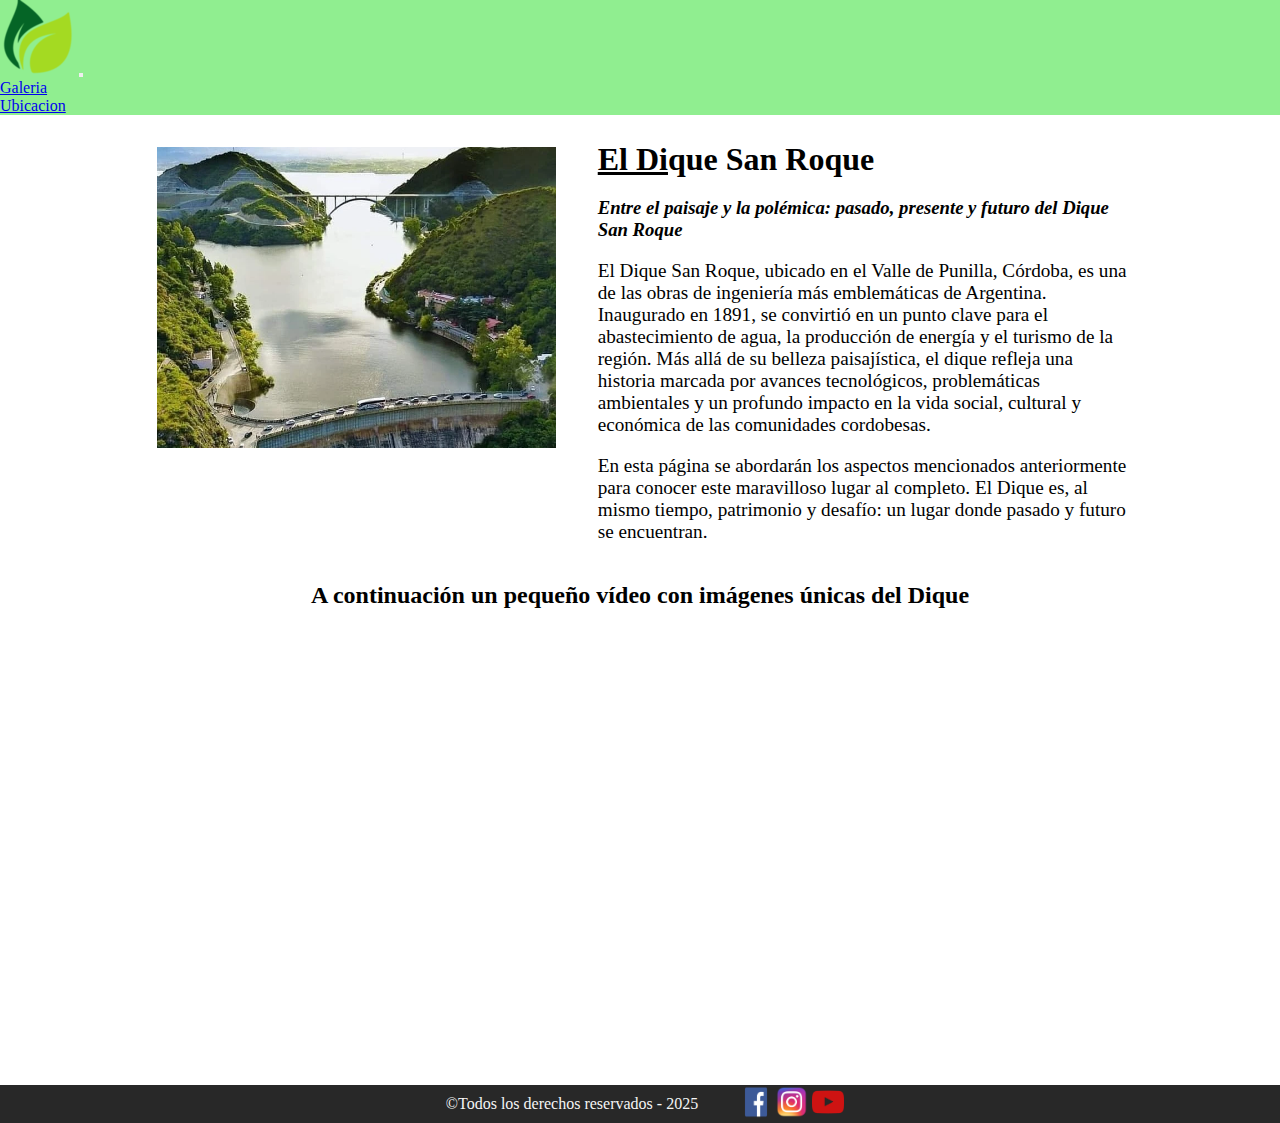
<file: index.html>
<!DOCTYPE html>
<html lang="en">
<head>
    <meta charset="UTF-8">
    <meta name="viewport" content="width=device-width, initial-scale=1.0">
    
    <!-- Link de Bootstrap -->
    <link href="https://cdn.jsdelivr.net/npm/bootstrap@5.3.8/dist/css/bootstrap.min.css" rel="stylesheet" integrity="sha384-sRIl4kxILFvY47J16cr9ZwB07vP4J8+LH7qKQnuqkuIAvNWLzeN8tE5YBujZqJLB" crossorigin="anonymous">
    
    <!-- Link de CSS -->
    <link rel="stylesheet" href="css/main.css">
    <title>Ubicacion</title>
</head>
<body>

    <!-- Barra de navegación Bootstrap -->

    <header>
        <nav class="navbar navbar-expand-lg custom-green">
            <div class="container-fluid">
              <a class="navbar-brand" href="index.html"><img src="img/logo.png" alt="logo-web"></a>
              <button class="navbar-toggler" type="button" data-bs-toggle="collapse" data-bs-target="#navbarSupportedContent" aria-controls="navbarSupportedContent" aria-expanded="false" aria-label="Toggle navigation">
                <span class="navbar-toggler-icon"></span>
              </button>
              <div class="collapse navbar-collapse justify-content-lg-end" id="navbarSupportedContent">
                <ul class="navbar-nav mb-2 mb-lg-0">
                  <li class="nav-item">
                    <a class="nav-link" href="pages/galeria.html">Galeria</a>
                  </li>
                  <li class="nav-item">
                    <a class="nav-link" href="pages/ubicacion.html">Ubicacion</a>
                  </li>
                </ul>
              </div>
            </div>
          </nav>
    </header>
    
    <!-- Contenido principal -->

    <main class="principal">
        <div class="imagen-principal">
            <img src="img/dique.png" alt="dique-portada">
            <div class="informacion">
                <h1><span>El Di</span>que San Roque</h1>
                <h3>Entre el paisaje y la polémica: pasado, presente y futuro del Dique San Roque</h3>
                <p>El Dique San Roque, ubicado en el Valle de Punilla, Córdoba, es una de las obras de ingeniería más emblemáticas de Argentina. Inaugurado en 1891, se convirtió en un punto clave para el abastecimiento de agua, la producción de energía y el turismo de la región. Más allá de su belleza paisajística, el dique refleja una historia marcada por avances tecnológicos, problemáticas ambientales y un profundo impacto en la vida social, cultural y económica de las comunidades cordobesas. </p>
                <p>En esta página se abordarán los aspectos mencionados anteriormente para conocer este maravilloso lugar al completo. El Dique es, al mismo tiempo, patrimonio y desafío: un lugar donde pasado y futuro se encuentran.</p>
            </div>
        </div>
        <div class="video">
            <h2>A continuación un pequeño vídeo con imágenes únicas del Dique</h2>
            <iframe width="560" height="315" src="https://www.youtube.com/embed/oy3cq8ssTCs?si=GAXH8gRUHUPyb1vo" title="YouTube video player" frameborder="0" allow="accelerometer; autoplay; clipboard-write; encrypted-media; gyroscope; picture-in-picture; web-share" referrerpolicy="strict-origin-when-cross-origin" allowfullscreen></iframe>
        </div>
    </main>

    <!-- Pie de página -->

    <footer>
        <p>&copy;Todos los derechos reservados - 2025 </p> 
        <div class="redes">
            <a href="https://www.facebook.com/" target="_blank"><img src="img/fb_logo.png" alt="logo-facebook"></a>
            <a href="https://www.instagram.com/" target="_blank"><img src="img/ig_logo.png" alt="logo-instragram"></a>
            <a href="https://www.youtube.com/" target="_blank"><img src="img/yt_logo.png" alt="logo-youtube"></a>
        </div>
    </footer>

    <!-- Bootstrap JS -->
    
    <script src="https://cdn.jsdelivr.net/npm/bootstrap@5.3.8/dist/js/bootstrap.bundle.min.js" integrity="sha384-FKyoEForCGlyvwx9Hj09JcYn3nv7wiPVlz7YYwJrWVcXK/BmnVDxM+D2scQbITxI" crossorigin="anonymous"></script> 
</body>
</html>
</file>
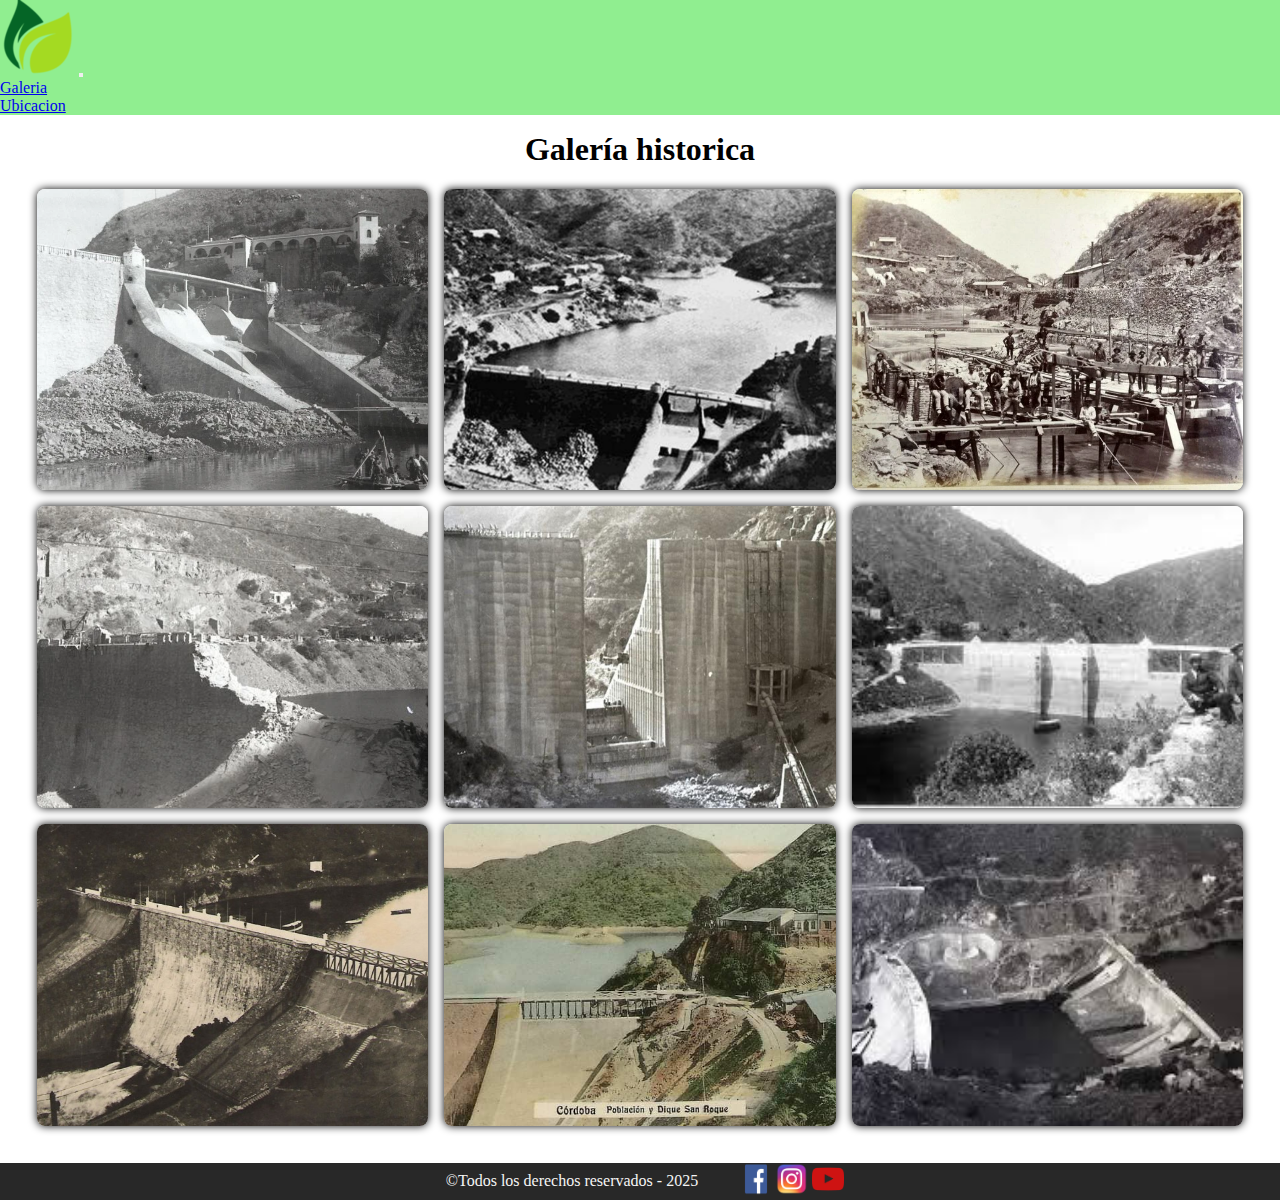
<file: pages/galeria.html>
<!DOCTYPE html>
<html lang="en">
<head>
    <meta charset="UTF-8">
    <meta name="viewport" content="width=device-width, initial-scale=1.0">

    <!-- Link de Bootstrap -->
    <link href="https://cdn.jsdelivr.net/npm/bootstrap@5.3.8/dist/css/bootstrap.min.css" rel="stylesheet" integrity="sha384-sRIl4kxILFvY47J16cr9ZwB07vP4J8+LH7qKQnuqkuIAvNWLzeN8tE5YBujZqJLB" crossorigin="anonymous">
    
    <!-- Link de CSS -->
    <link rel="stylesheet" href="../css/main.css">
    <title>Galeria</title>
</head>
<body>
    <!-- Barra de navegación Bootstrap -->
    <header>
        <nav class="navbar navbar-expand-lg custom-green">
            <div class="container-fluid">
              <a class="navbar-brand" href="../index.html"><img src="../img/logo.png" alt="logo-web"></a>
              <button class="navbar-toggler" type="button" data-bs-toggle="collapse" data-bs-target="#navbarSupportedContent" aria-controls="navbarSupportedContent" aria-expanded="false" aria-label="Toggle navigation">
                <span class="navbar-toggler-icon"></span>
              </button>
              <div class="collapse navbar-collapse justify-content-lg-end" id="navbarSupportedContent">
                <ul class="navbar-nav mb-2 mb-lg-0">
                  <li class="nav-item">
                    <a class="nav-link" href="galeria.html">Galeria</a>
                  </li>
                  <li class="nav-item">
                    <a class="nav-link" href="ubicacion.html">Ubicacion</a>
                  </li>
                </ul>
              </div>
            </div>
          </nav>
    </header>

    <!-- Contenido principal: Galeria de fotos -->

    <main class="galeria">
        <h1>Galería historica</h1>
        <div class="cont_img">
            <img src="../img/gal_hist_1.png" alt="foto-dique-antigua">
            <img src="../img/gal_hist_2.png" alt="foto-dique-historica">
            <img src="../img/gal_hist_3.png" alt="foto-dique-en-construccion">
            <img src="../img/gal_hist_4.png" alt="foto-dique-desde-lejos">
            <img src="../img/gal_hist_5.png" alt="foto-dique-entrada">
            <img src="../img/gal_hist_6.png" alt="foto-dique-vista-en-funcionamiento">
            <img src="../img/gal_hist_7.png" alt="foto-dique-aerea">
            <img src="../img/gal_hist_8.png" alt="foto-dique-panel-frontal">
            <img src="../img/gal_hist_9.png" alt="foto-dique-vista-desde-montaña">
        </div>
    </main>

    <!-- Pie de página -->

    <footer>
        <p>&copy;Todos los derechos reservados - 2025 </p> 
        <div class="redes">
            <a href="https://www.facebook.com/" target="_blank"><img src="../img/fb_logo.png" alt="logo-facebook"></a>
            <a href="https://www.instagram.com/" target="_blank"><img src="../img/ig_logo.png" alt="logo-instragram"></a>
            <a href="https://www.youtube.com/" target="_blank"><img src="../img/yt_logo.png" alt="logo-youtube"></a>
        </div>
    </footer>

    <!-- Bootstrap JS -->

    <script src="https://cdn.jsdelivr.net/npm/bootstrap@5.3.8/dist/js/bootstrap.bundle.min.js" integrity="sha384-FKyoEForCGlyvwx9Hj09JcYn3nv7wiPVlz7YYwJrWVcXK/BmnVDxM+D2scQbITxI" crossorigin="anonymous"></script> 
</body>
</html>
</file>
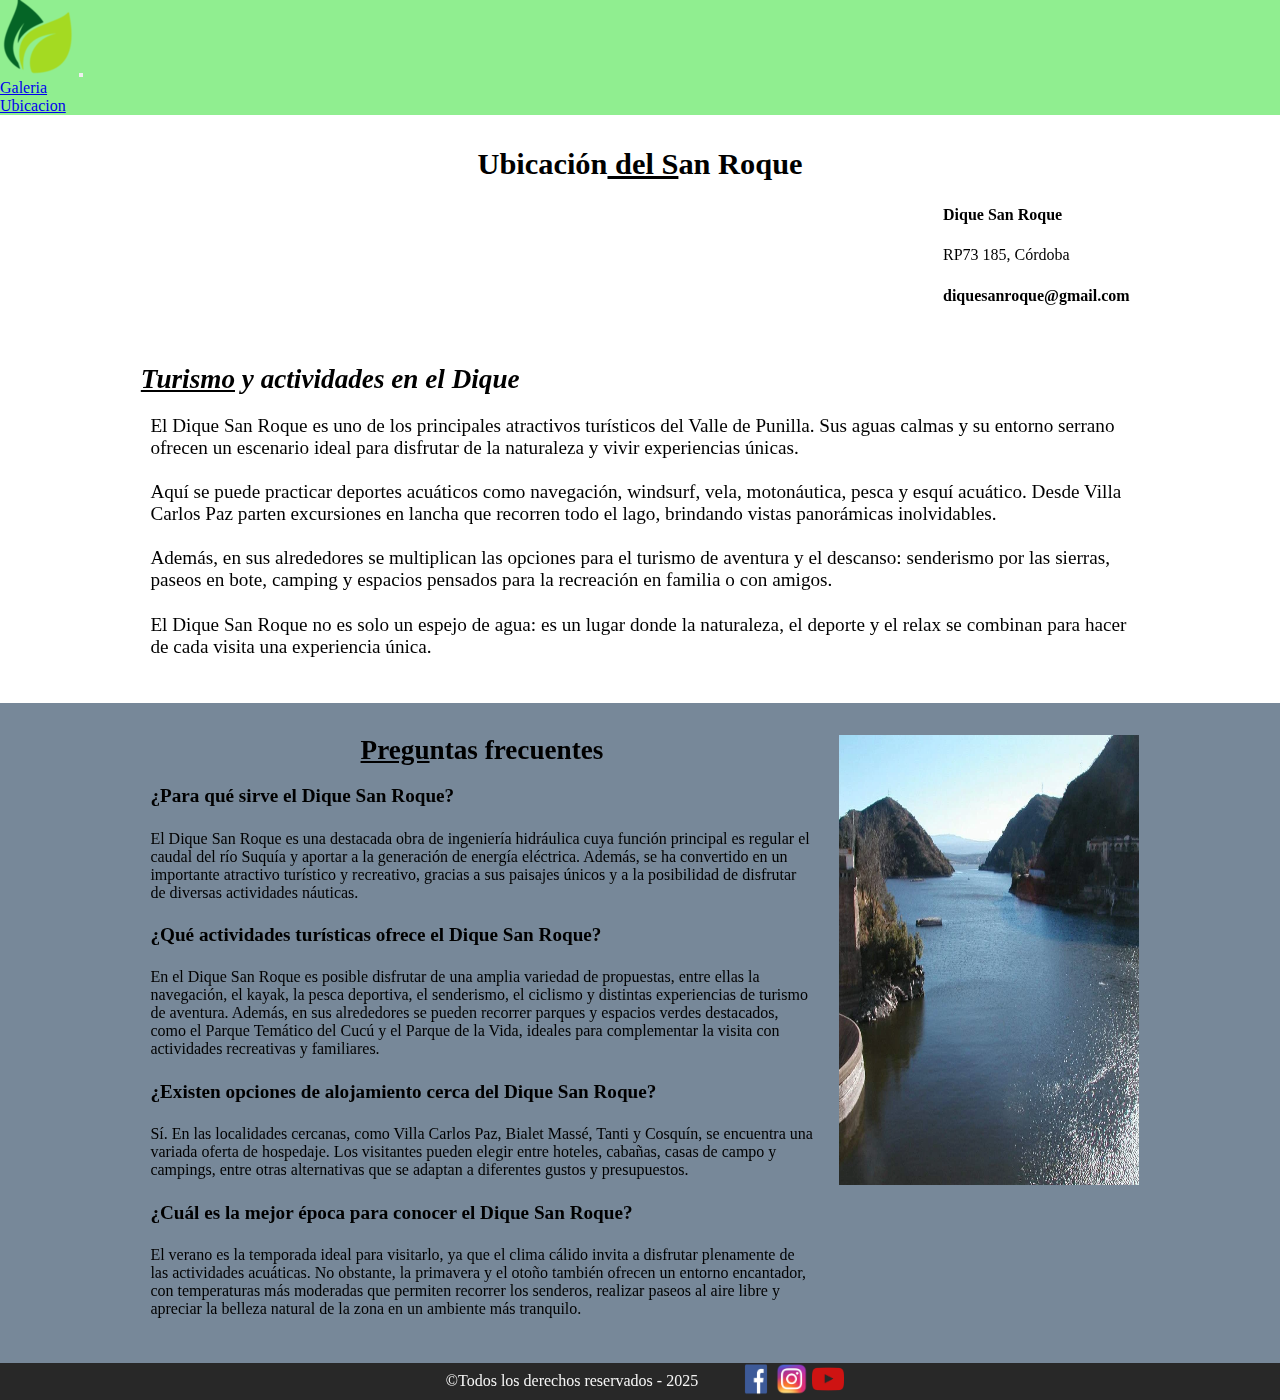
<file: pages/ubicacion.html>
<!DOCTYPE html>
<html lang="en">
<head>
    <meta charset="UTF-8">
    <meta name="viewport" content="width=device-width, initial-scale=1.0">

    <!-- Link de Bootstrap -->
    <link href="https://cdn.jsdelivr.net/npm/bootstrap@5.3.8/dist/css/bootstrap.min.css" rel="stylesheet" integrity="sha384-sRIl4kxILFvY47J16cr9ZwB07vP4J8+LH7qKQnuqkuIAvNWLzeN8tE5YBujZqJLB" crossorigin="anonymous">

    <!-- Link de CSS -->
    <link rel="stylesheet" href="../css/main.css">
    <title>Ubicacion</title>
</head>
<body>
    <!-- Barra de navegación Bootstrap -->
    <header>
        <nav class="navbar navbar-expand-lg custom-green">
            <div class="container-fluid">
              <a class="navbar-brand" href="../index.html"><img src="../img/logo.png" alt=""></a>
              <button class="navbar-toggler" type="button" data-bs-toggle="collapse" data-bs-target="#navbarSupportedContent" aria-controls="navbarSupportedContent" aria-expanded="false" aria-label="Toggle navigation">
                <span class="navbar-toggler-icon"></span>
              </button>
              <div class="collapse navbar-collapse justify-content-lg-end" id="navbarSupportedContent">
                <ul class="navbar-nav mb-2 mb-lg-0">
                  <li class="nav-item">
                    <a class="nav-link" href="galeria.html">Galeria</a>
                  </li>
                  <li class="nav-item">
                    <a class="nav-link" href="ubicacion.html">Ubicacion</a>
                  </li>
                </ul>
              </div>
            </div>
          </nav>
    </header>

    <!-- Contenido principal -->

    <main class="ubi">
        <h1>Ubicación<span> del S</span>an Roque</h1>
        <div class="info">
            <iframe src="https://www.google.com/maps/embed?pb=!1m14!1m12!1m3!1d1931.9954663168348!2d-64.43358477974732!3d-31.37386470481273!2m3!1f0!2f0!3f0!3m2!1i1024!2i768!4f13.1!5e0!3m2!1ses-419!2sar!4v1759792959140!5m2!1ses-419!2sar" width="600" height="450" style="border:0;" allowfullscreen="" loading="lazy" referrerpolicy="no-referrer-when-downgrade"></iframe>
            <div class="datos">
                <p><span>Dique San Roque</span></p>
                <p>RP73 185, Córdoba</p>
                <p><span>diquesanroque@gmail.com</span></p>
            </div>
        </div>
        
        
        <div class="actividades">
            <h2><span>Turismo</span> y actividades en el <span  class="mq-tablet">Dique</span></h2>
            <p>El Dique San Roque es uno de los principales atractivos turísticos del Valle de Punilla. Sus aguas calmas y su entorno serrano ofrecen un escenario ideal para disfrutar de la naturaleza y vivir experiencias únicas. </p>
            <p>Aquí se puede practicar deportes acuáticos como navegación, windsurf, vela, motonáutica, pesca y esquí acuático. Desde Villa Carlos Paz parten excursiones en lancha que recorren todo el lago, brindando vistas panorámicas inolvidables.</p>
            <p>Además, en sus alrededores se multiplican las opciones para el turismo de aventura y el descanso: senderismo por las sierras, paseos en bote, camping y espacios pensados para la recreación en familia o con amigos.</p>
            <p>El Dique San Roque no es solo un espejo de agua: es un lugar donde la naturaleza, el deporte y el relax se combinan para hacer de cada visita una experiencia única.</p>
        </div>
    </main>

    <!-- Contenido secundario -->

    <section>
        <div class="preguntas">
            <img src="../img/gal_dique_1.png" alt="">
            <div class="textos">
                <h2><span>Pregu</span>ntas frecuentes</h2>
                <p><span>¿Para qué sirve el Dique San Roque?</span></p> 
                <p>El Dique San Roque es una destacada obra de ingeniería hidráulica cuya función principal es regular el caudal del río Suquía y aportar a la generación de energía eléctrica. Además, se ha convertido en un importante atractivo turístico y recreativo, gracias a sus paisajes únicos y a la posibilidad de disfrutar de diversas actividades náuticas.</p>
                <p><span>¿Qué actividades turísticas ofrece el Dique San Roque?</span></p>
                <p>En el Dique San Roque es posible disfrutar de una amplia variedad de propuestas, entre ellas la navegación, el kayak, la pesca deportiva, el senderismo, el ciclismo y distintas experiencias de turismo de aventura. Además, en sus alrededores se pueden recorrer parques y espacios verdes destacados, como el Parque Temático del Cucú y el Parque de la Vida, ideales para complementar la visita con actividades recreativas y familiares.</p>
                <p><span>¿Existen opciones de alojamiento cerca del Dique San Roque?</span></p>
                <p>Sí. En las localidades cercanas, como Villa Carlos Paz, Bialet Massé, Tanti y Cosquín, se encuentra una variada oferta de hospedaje. Los visitantes pueden elegir entre hoteles, cabañas, casas de campo y campings, entre otras alternativas que se adaptan a diferentes gustos y presupuestos.</p>
                <p><span>¿Cuál es la mejor época para conocer el Dique San Roque?</span></p>
                <p>El verano es la temporada ideal para visitarlo, ya que el clima cálido invita a disfrutar plenamente de las actividades acuáticas. No obstante, la primavera y el otoño también ofrecen un entorno encantador, con temperaturas más moderadas que permiten recorrer los senderos, realizar paseos al aire libre y apreciar la belleza natural de la zona en un ambiente más tranquilo. </p>
            </div>
        </div>
    </section>

    <!-- Pie de página -->

    <footer>
        <p>&copy;Todos los derechos reservados - 2025 </p> 
        <div class="redes">
            <a href="https://www.facebook.com/" target="_blank"><img src="../img/fb_logo.png" alt=""></a>
            <a href="https://www.instagram.com/" target="_blank"><img src="../img/ig_logo.png" alt=""></a>
            <a href="https://www.youtube.com/" target="_blank"><img src="../img/yt_logo.png" alt=""></a>
        </div>
    </footer>

    <!-- Bootstrap JS -->

    <script src="https://cdn.jsdelivr.net/npm/bootstrap@5.3.8/dist/js/bootstrap.bundle.min.js" integrity="sha384-FKyoEForCGlyvwx9Hj09JcYn3nv7wiPVlz7YYwJrWVcXK/BmnVDxM+D2scQbITxI" crossorigin="anonymous"></script> 
</body>
</html>
</file>
<file: css/main.css>
/* Reset de estilos */

* {
    margin: 0;
    padding: 0;
    box-sizing: border-box;
}

/* Estilos de navbar */

.custom-green {
    background-color: lightgreen
}

/* Estilos generales */

body {
    font-family: 'Times New Roman', Times, serif;  
}


/* Estilos del index: main */

.principal { 
    display: flex;
    flex-direction: column;
    justify-content: center;
    align-items: center;
    text-align: center;
}

.principal .imagen-principal img,
.principal .video iframe {
    width: 80%;
    height: 80%;
    margin: 1rem;
}

.principal .imagen-principal .informacion {
    text-align: left;

}

.principal .imagen-principal .informacion h1,
h3,
p {
    padding: 0.6rem;
    text-align: left;
}

.principal .imagen-principal .informacion p {
    font-size: 1.2rem;
}

.principal .imagen-principal .informacion h3 {
    font-style: italic;
}

.principal .imagen-principal h1 span {
    text-decoration: underline;
}

/* Estilos de galeria: main */

.galeria h1 {
    text-align: center;
}

.galeria {
    padding: 1rem;
}

.galeria .cont_img img {
    width: 100%;
    height: 100%;
    border-radius: 8px;
    box-shadow: 0px 0px 9px black;
    object-fit: cover;
}

.galeria .cont_img {
    display: grid;
    grid-template-columns: repeat(1, 1fr);
    grid-template-rows: repeat(4, 2fr);
    gap: 1rem;
    padding: 1.3rem;
    justify-content: center;
}

/* Estilos de ubicacion: main */

.ubi {
    display: flex;
    flex-direction: column;
    justify-content: center;
    align-items: center;
    text-align: center;
    padding: 2rem 1rem;
}

.ubi .info iframe {
    width: 100%;
    height: 100%;
    padding-top: 1rem;
    padding-bottom: 1rem;
}

.ubi h1 {
    font-weight: bolder;
    font-size: 1.9rem;
}

.ubi h1 span {
    text-decoration: underline;
}

main .info {
    display: flex;
    flex-direction: column;
    justify-content: center;
    align-self: flex-start;
}

.ubi .datos {
    align-self: flex-start;
    font-size: 1rem;
    padding-bottom: 0.8rem;
    text-align: left;
}

.ubi .datos p {
    align-self: flex-start;
    font-size: 1rem;
    padding-bottom: 0.8rem;
    text-align: left;
}

.ubi .datos p span {
    font-weight: bolder;
}

.ubi .actividades h2 {
    font-size: 1.7rem;
    text-align: left;
    padding-bottom: 10px;
    font-style: italic;
}

.ubi .actividades p {
    text-align: left;
    padding-bottom: 0.8rem;
    font-size: 1.2rem;
}

.ubi h2 .mq-tablet {
    text-decoration: underline;
}

/* Estilos de ubicacion: section */

section {
    background-color: lightslategray;
    display: flex;
    flex-direction: column;
    justify-content: center;
    align-items: center;
    text-align: center;
    padding: 2rem 1rem;
}

section img {
    width: 100%;
    height: 100%;
}

section h2 {
    align-self: flex-start;
    font-size: 1.7rem;
    padding-bottom: 10px;
}

section p {
    align-self: flex-start;
    font-size: 1rem;
    padding-bottom: 0.8rem;
    text-align: left;
}

section p span {
    font-weight: bolder;
    font-size: 1.2rem;
}

section h2 span {
    text-decoration: underline;
}

section h3 {
    font-size: 1.4rem;
    font-style: italic;
}

/* Estilos de footer general */

footer {
    display: flex;
    flex-direction: column;
    justify-content: center;
    align-items: center;
    text-align: center;
    background-color: rgb(40, 40, 40);
    color: whitesmoke;
}

footer .redes {
    list-style: none;

}

footer a img {
    width: 2rem;
    height: 2rem;
}

/* Media Queries: Tablet */

@media screen and (min-width: 768px) {

    /* MQ de index: main */
    .principal {
        display: flex;
        justify-content: center;
        align-items: center;
        text-align: center;
        padding: 1rem;
    }

    .principal .imagen-principal {
        display: flex;
        flex-direction: row;
        justify-content: center;
        gap: 1rem;
        width: 80%;
    }

    .principal .imagen-principal img {
        width: 40%;
    }

    .principal .video {
        display: flex;
        flex-direction: column;
        justify-content: center;
        align-items: center;
        padding: 1.8rem;
    }

    .principal .video iframe {
        width: 400px;
        height: 400px;
    }

    /* MQ de galeria: main */

    .galeria .cont_img {
        grid-template-columns: repeat(2, 1fr);
        grid-template-rows: repeat(2, 1fr);
    }

    /* MQ de ubicacion: main */

    .ubi .info {
        display: flex;
        flex-direction: row;
        align-self: center;
        gap: 2rem;
        width: 80%;
    }

    .ubi .info .datos {
        padding-top: 0.9rem;
    }

    .ubi .actividades {
        width: 80%;
    }

    .ubi h2 .mq-tablet {
        text-decoration: none;
    }

    .ubi h2 span {
        text-decoration: underline;
    }

    /* MQ de ubicacion: section */

    section .preguntas {
        display: flex;
        flex-direction: row-reverse;
        justify-content: center;
        gap: 1rem;
        width: 80%;
    }

    section .preguntas img {
        width: 300px;
        height: 450px;
    }

    /* MQ_Footer_general */

    footer {
        display: flex;
        flex-direction: row;
        gap: 2rem;
    }
}

/* Media Queries: Desktop */

@media screen and (min-width: 1200px) {

    /* MQ de galeria: main */
    .galeria .cont_img {
        grid-template-columns: repeat(3, 1fr);
        grid-template-rows: repeat(3, 1fr);
    }

}
</file>
